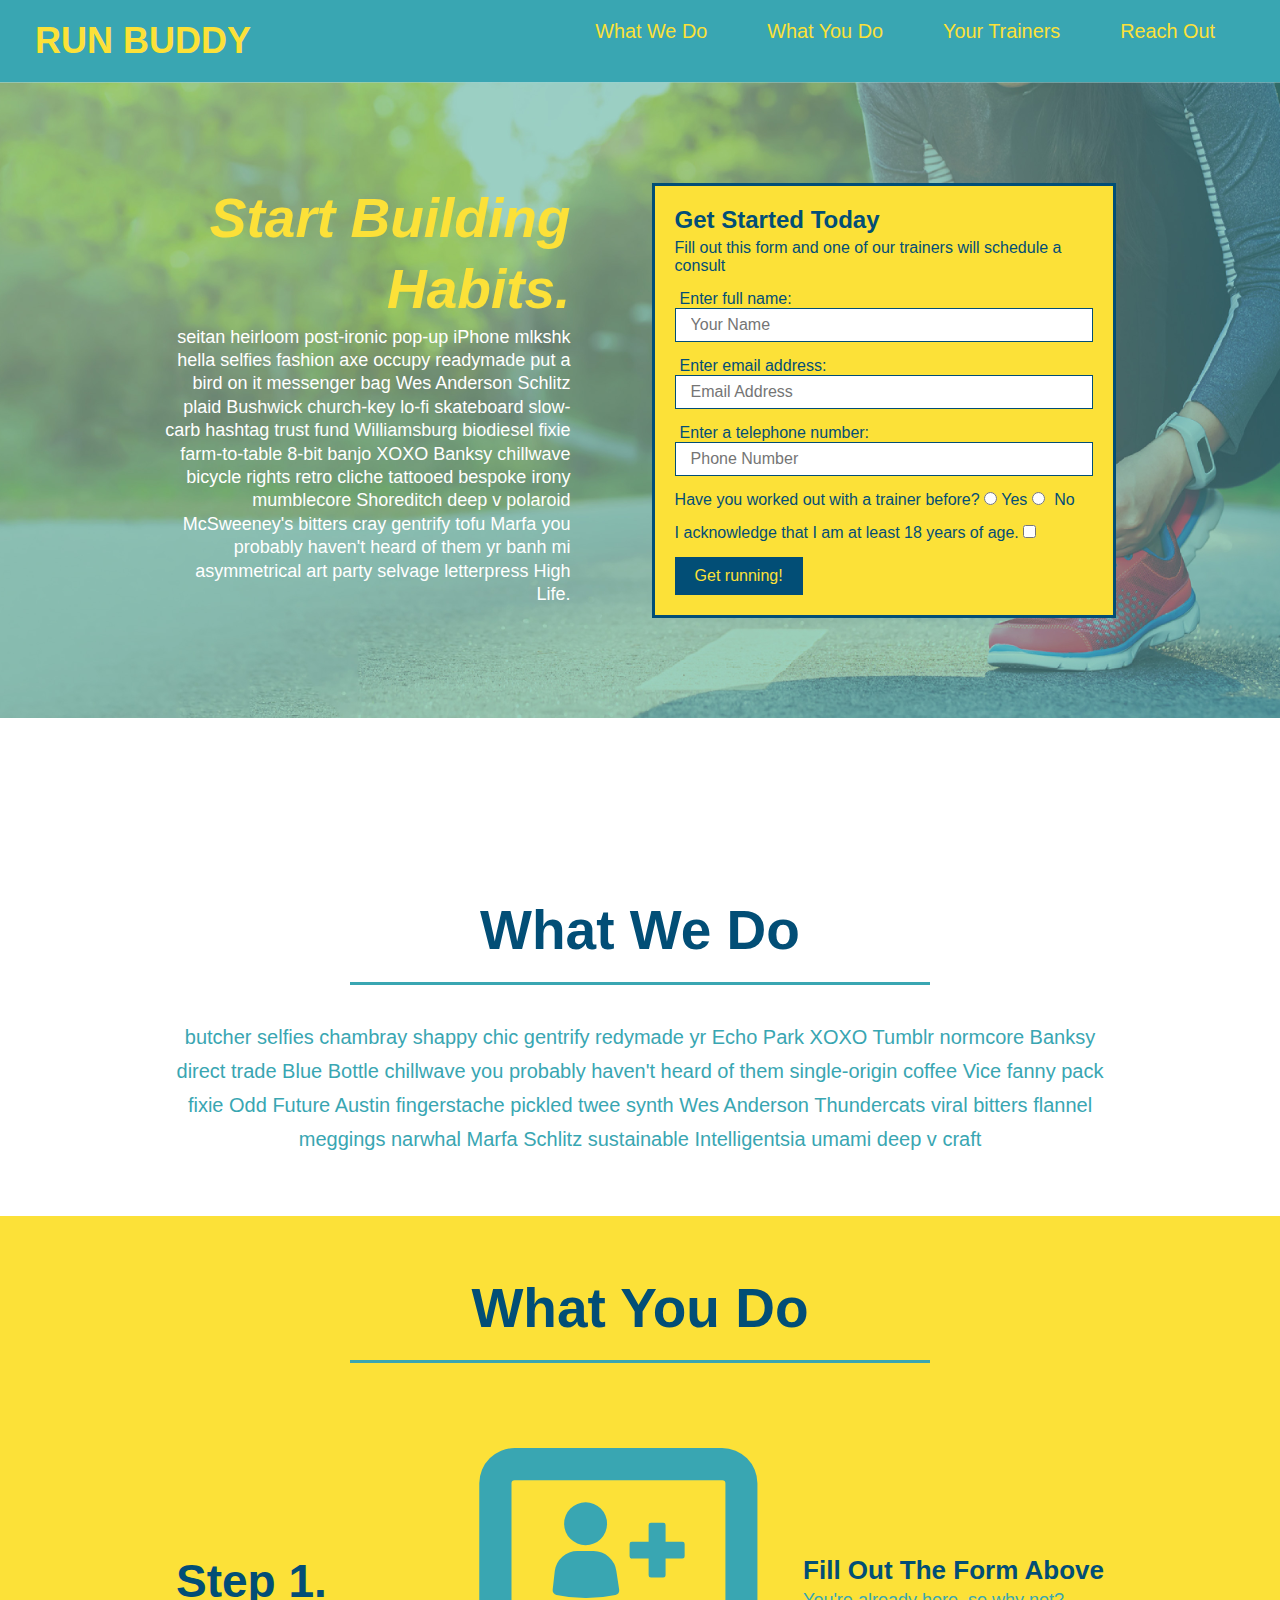
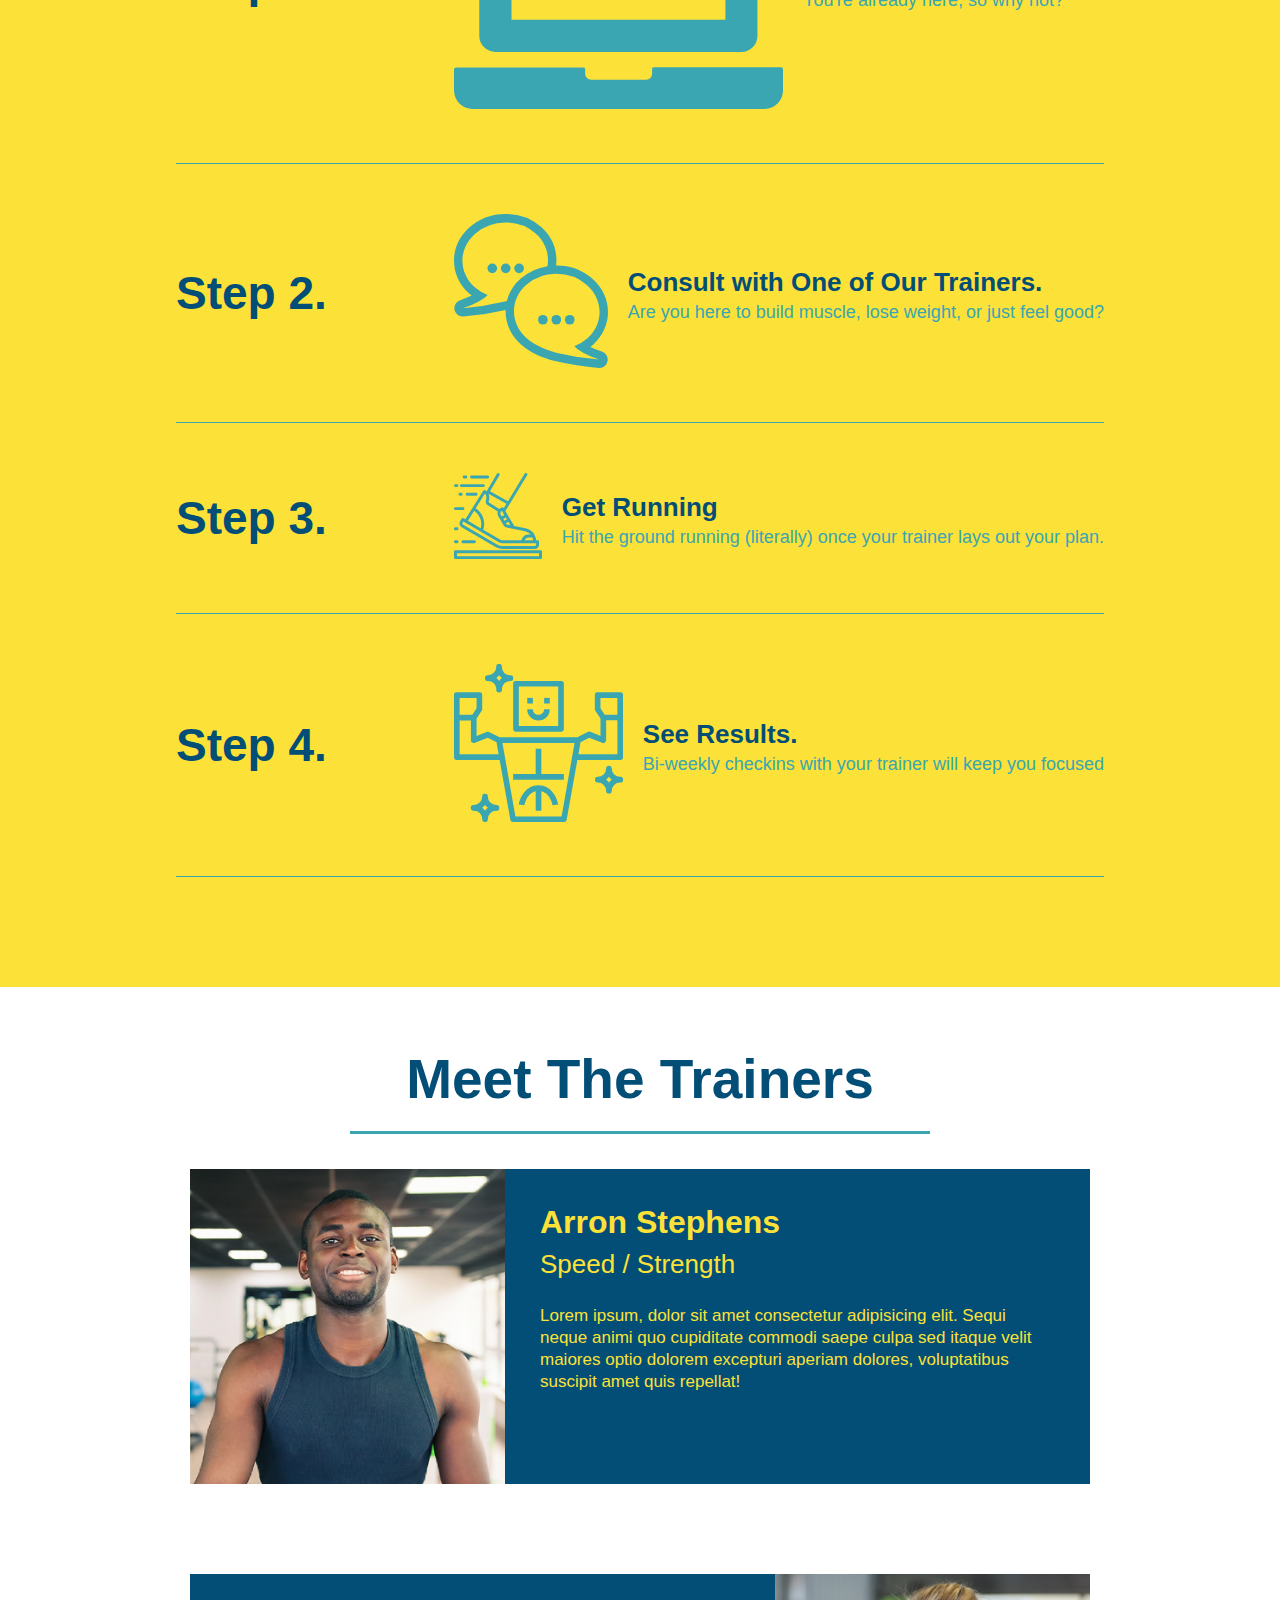
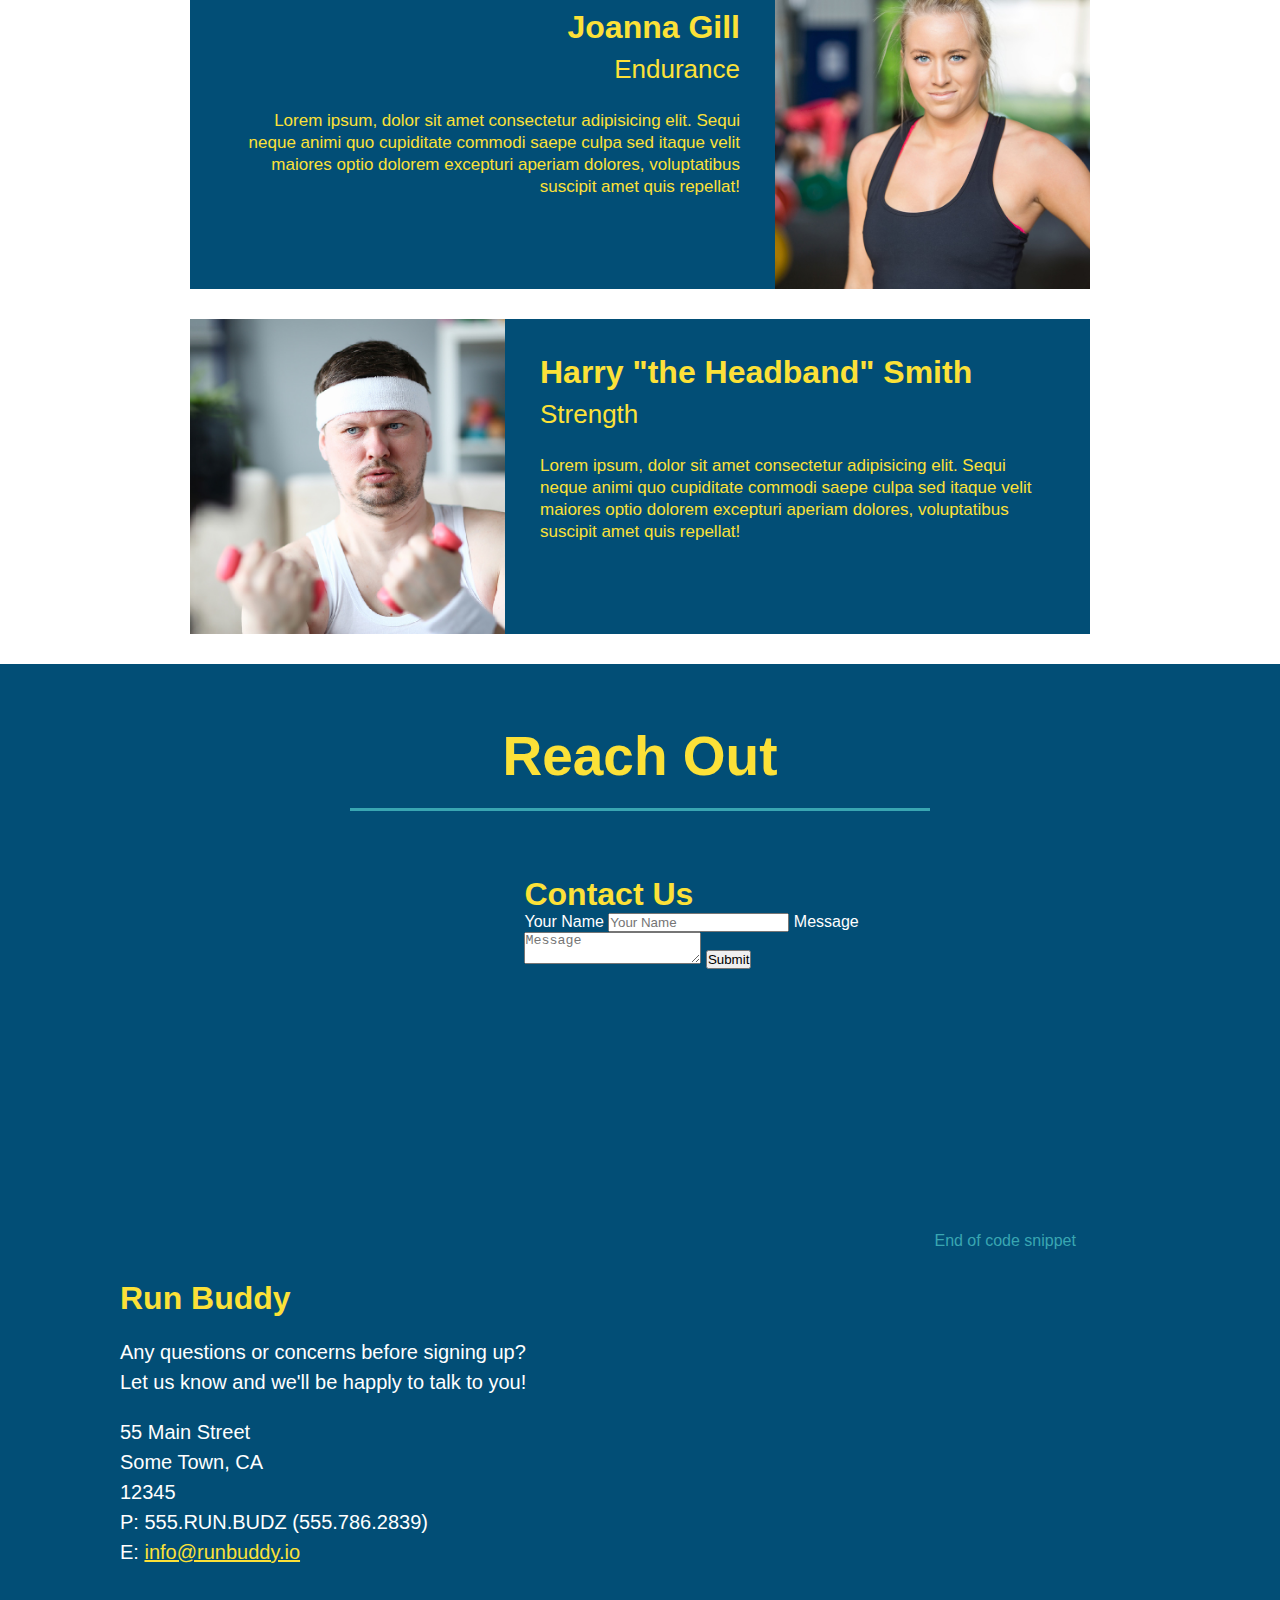
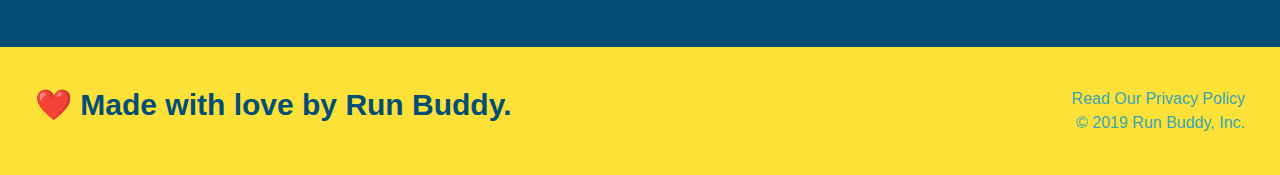
<file: index 2.html>
<!DOCTYPE html>
<html lang="en">

<head>
  <meta charset="UTF-8" />
  <title>Run Buddy</title>
  <link rel="stylesheet" href="./assets/css/style.css"/>
</head>

<body>
  <!-- navigation -->
  <header>
    <h1>
      <a href="/">RUN BUDDY </a>
    </h1>
    <nav>
      <! -- unordered list element -->
      <ul>
        <! -- list item element -->
        <li>
          <! -- Anchor element -->
          <a href="#what-we-do">What We Do</a>
        </li>
        <li>
          <a href="#what-you-do">What You Do</a>
        </li>
        <li>
          <a href="#your-trainers">Your Trainers</a>
        </li>
        <li>
          <a href="#reach-out">Reach Out</a>
        </li>
      </ul>
   </nav>
  </header>
<!--hero section-->
<section class="hero">
  
  <div class="hero-cta">
    <h2>Start Building Habits.</h2>
    <p>
      seitan heirloom post-ironic pop-up iPhone mlkshk hella selfies fashion axe occupy readymade put a bird on it messenger bag Wes Anderson Schlitz plaid Bushwick church-key lo-fi skateboard slow-carb hashtag trust fund Williamsburg biodiesel fixie farm-to-table 8-bit banjo XOXO Banksy chillwave bicycle rights retro cliche tattooed bespoke irony mumblecore Shoreditch deep v polaroid McSweeney's bitters cray gentrify tofu Marfa you probably haven't heard of them yr banh mi asymmetrical art party selvage letterpress High Life.
    </p>
  </div>

  <div class="hero-form">
    <h3>Get Started Today</h3>
    <p>Fill out this form and one of our trainers will schedule a consult</p>
    <form>
      <label for= "name">Enter full name:</label>
      <input type="text" placeholder="Your Name" name="name" id="name" class="form-input">
      <label for="email">Enter email address:</label>
      <input type="email" placeholder="Email Address" name="email" id="email" class="form-input">
      <label for="phone">Enter a telephone number:</label>
      <input type="tel" placeholder="Phone Number" name="phone" id="phone" class="form-input">
      <p>
        Have you worked out with a trainer before?
        <input type="radio" name="trainer-confirm" id="trainer-yes" />
        <lable for="trainer-yes">Yes</lable>
        <input type="radio" name="trainer-confirm" id="trainer-no" />
        <label for="trainer-no">No</label>
      </p>
      <p>
        <lable for="checkbox">
          I acknowledge that I am at least 18 years of age.
        </lable>
        <input type="checkbox" name="age-confirm" id="checkbox" />
      </p>
      <button type="sumbit">Get running!</button>
    </form>
  </div>
</section>
<!--end hero-->


  <!-- hero/jumbotron -->
  <section>
  </section>

  <!-- "what we do" section -->
  <section id="what-we-do" class="intro">
    <div class="flex-row">
      <h2 class="section-title primary-border">What We Do</h2>
    </div>
    <div class="flex-row">
      <P>
      butcher selfies chambray shappy chic gentrify redymade yr Echo Park XOXO Tumblr normcore Banksy direct trade Blue Bottle chillwave you probably haven't heard of them single-origin coffee Vice fanny pack fixie Odd Future Austin fingerstache pickled twee synth Wes Anderson Thundercats viral bitters flannel meggings narwhal Marfa Schlitz sustainable Intelligentsia umami deep v craft
      </P>
    </div>
  </section>

  <!-- "what you do" section -->
  <section id="what-you-do" class="steps">
  <div class="flex-row">
    <h2 class="section-title secondary-border">What You Do</h2>
  </div>

    <div class="step">
      <h3>Step 1.</h3>
      <div class="step-info">
        <div class="step-img">
        <!-- insert this img element -->
          <img src="./assets/images/01-04-svgs/step-1.svg" alt="" />
        </div>
        <div class="step-text">
          <h4>Fill Out The Form Above</h4>
          <p>You're already here, so why not?</p>
        </div>
      </div>
    </div>
      
    <div class="step">
      <h3>Step 2.</h3>
      <div class="step-info">
        <div class="step-img">
        <!-- insert this img element -->
          <img src="./assets/images/01-04-svgs/step-2.svg" alt="" />
        </div>
        <div class="step-text">
          <h4>Consult with One of Our Trainers.</h4>
          <p>Are you here to build muscle, lose weight, or just feel good?</p>
        </div>
      </div>
    </div>
    <div>

      <div class="step">
        <h3>Step 3.</h3>
        <div class="step-info">
          <div class="step-img">
          <!-- insert this img element -->
            <img src="./assets/images/01-04-svgs/step-3.svg" alt="" />
          </div>
          <div class="step-text">
            <h4>Get Running</h4>
            <p>Hit the ground running (literally) once your trainer lays out your plan.</p>
          </div>
        </div>
      </div>
      <div>

        <div class="step">
          <h3>Step 4.</h3>
          <div class="step-info">
            <div class="step-img">
            <!-- insert this img element -->
              <img src="./assets/images/01-04-svgs/step-4.svg" alt="" />
            </div>
            <div class="step-text">
              <h4>See Results.</h4>
              <p>Bi-weekly checkins with your trainer will keep you focused</p>
            </div>
          </div>
        </div>
  
  </section>

  <!-- "meet the trainers" section -->
  <section id="your-trainers" class="trainers">
    <div class="flex-row">
      <h2 class="section-title primary-border">Meet The Trainers</h2>
    </div>
    <article class="trainer">
      <img src="./assets/images/trainer-1.jpg" alt="Arron Stephens in his workout clothes, ready to pump iron"/>
      <div class="trainer-bio text-left">
        <h3>Arron Stephens</h3>
        <h4>Speed / Strength</h4>
        <p>
          Lorem ipsum, dolor sit amet consectetur adipisicing elit. Sequi neque animi quo cupiditate commodi saepe culpa sed
          itaque velit maiores optio dolorem excepturi aperiam dolores, voluptatibus suscipit amet quis repellat!
        </p>
      </div>
    </article>
  </section>
  <!-- second trainer bio -->
  <article class="trainer">
    <div class="trainer-bio text-right">
      <h3>Joanna Gill</h3>
      <h4>Endurance</h4>
      <p>
        Lorem ipsum, dolor sit amet consectetur adipisicing elit. Sequi neque animi quo cupiditate commodi saepe culpa sed
        itaque velit maiores optio dolorem excepturi aperiam dolores, voluptatibus suscipit amet quis repellat!
      </p>
    </div>
    <img src="./assets/images/trainer-2.jpg" alt="Joanna Gill cooling off after a workout" />
  </article>

  <!-- third trainer bio -->
  <article class="trainer">
    <img src="./assets/images/trainer-3.jpg" alt="Harry Smith wearing a headband and lifting comically small pink weights" />
    <div class="trainer-bio text-left">
      <h3>Harry "the Headband" Smith</h3>
      <h4>Strength</h4>
      <p>
        Lorem ipsum, dolor sit amet consectetur adipisicing elit. Sequi neque animi quo cupiditate commodi saepe culpa sed
        itaque velit maiores optio dolorem excepturi aperiam dolores, voluptatibus suscipit amet quis repellat!
      </p>
    </div>

  </article>

  <!-- "reach out" section -->
  <section id="reach-out" class="contact">
    <div class="flex-row">
      <h2 class="section-title secondary-border">Reach Out</h2>
    </div>
    <div class="contact-info">
      <iframe src="https://www.google.com/maps/embed?pb=!1m18!1m12!1m3!1d3465.534409761283!2d-95.55521418428145!3d29.704275482007425!2m3!1f0!2f0!3f0!3m2!1i1024!2i768!4f13.1!3m3!1m2!1s0x8640c3c7ae2a063b%3A0x977d37808c7b1667!2sYumcha!5e0!3m2!1sen!2sus!4v1639270369749!5m2!1sen!2sus" width="400" height="400" style="border:0;" allowfullscreen="" loading="lazy"></iframe>
      
      <div class="contact-form">
        <h3>Contact Us</h3>
        <form>
           <label for="contact-name">Your Name</label>
           <input type="text" id="contact-name" placeholder="Your Name" />
      
           <label for="contact-message">Message</label>
           <textarea id="contact-message" placeholder="Message"></textarea>
      
           <button type="submit">Submit</button>
          </form>
      </div>End of code snippet

      
      <div>
        <h3>Run Buddy</h3>
        <p>
          Any questions or concerns before signing up?
          <br />
          Let us know and we'll be happly to talk to you!
        </p>
        <address>
          55 Main Street <br />
          Some Town, CA <br />
          12345 <br />
          P: 555.RUN.BUDZ (555.786.2839) <br />
          E: <a href="mailto:info@runbuddy.io">info@runbuddy.io</a>
        </address>
      </div>
    </div>
  </section>

  <!-- footer -->
  <footer>
    <h2>❤️ Made with love by Run Buddy.</h2>
    <div>
      <a="./privacy-policy.html">Read Our Privacy Policy</a><br/>
      &copy; 2019 Run Buddy, Inc.
    </div>
  </footer>
</body>

</html>
</file>
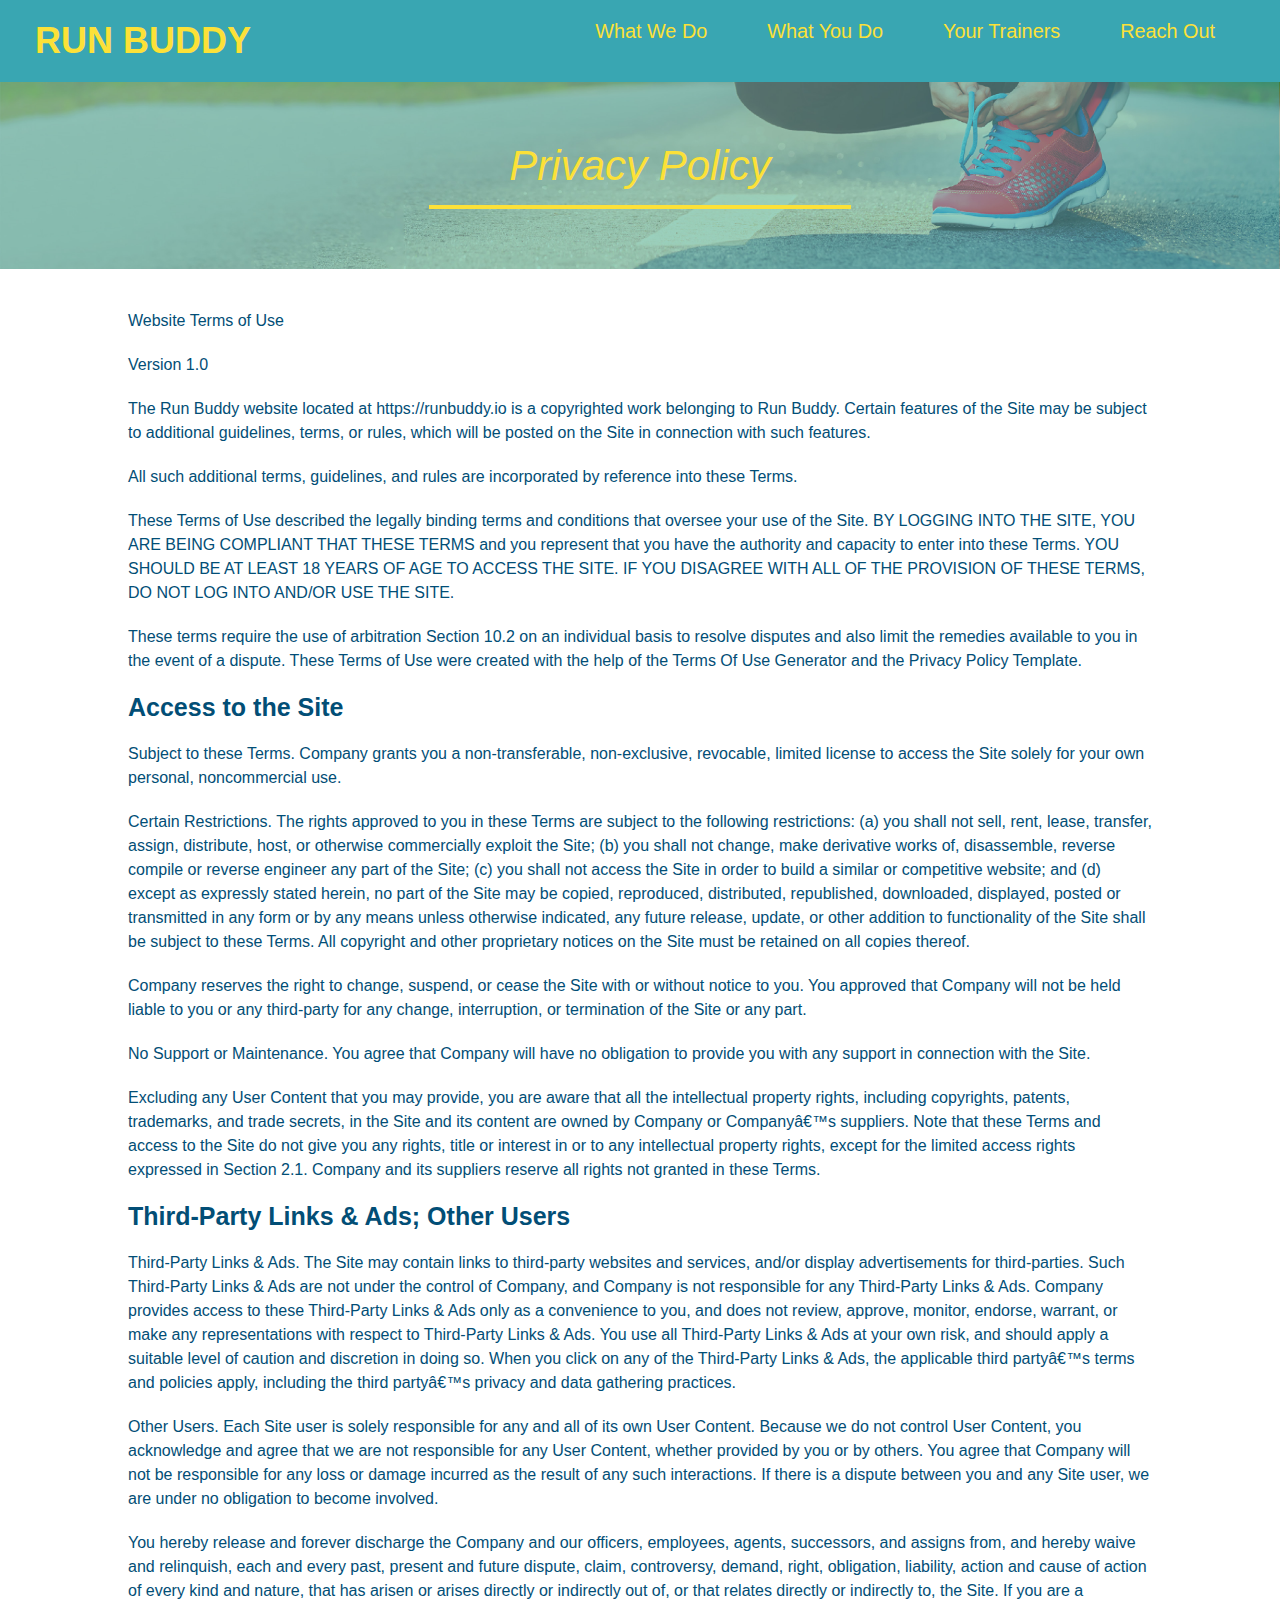
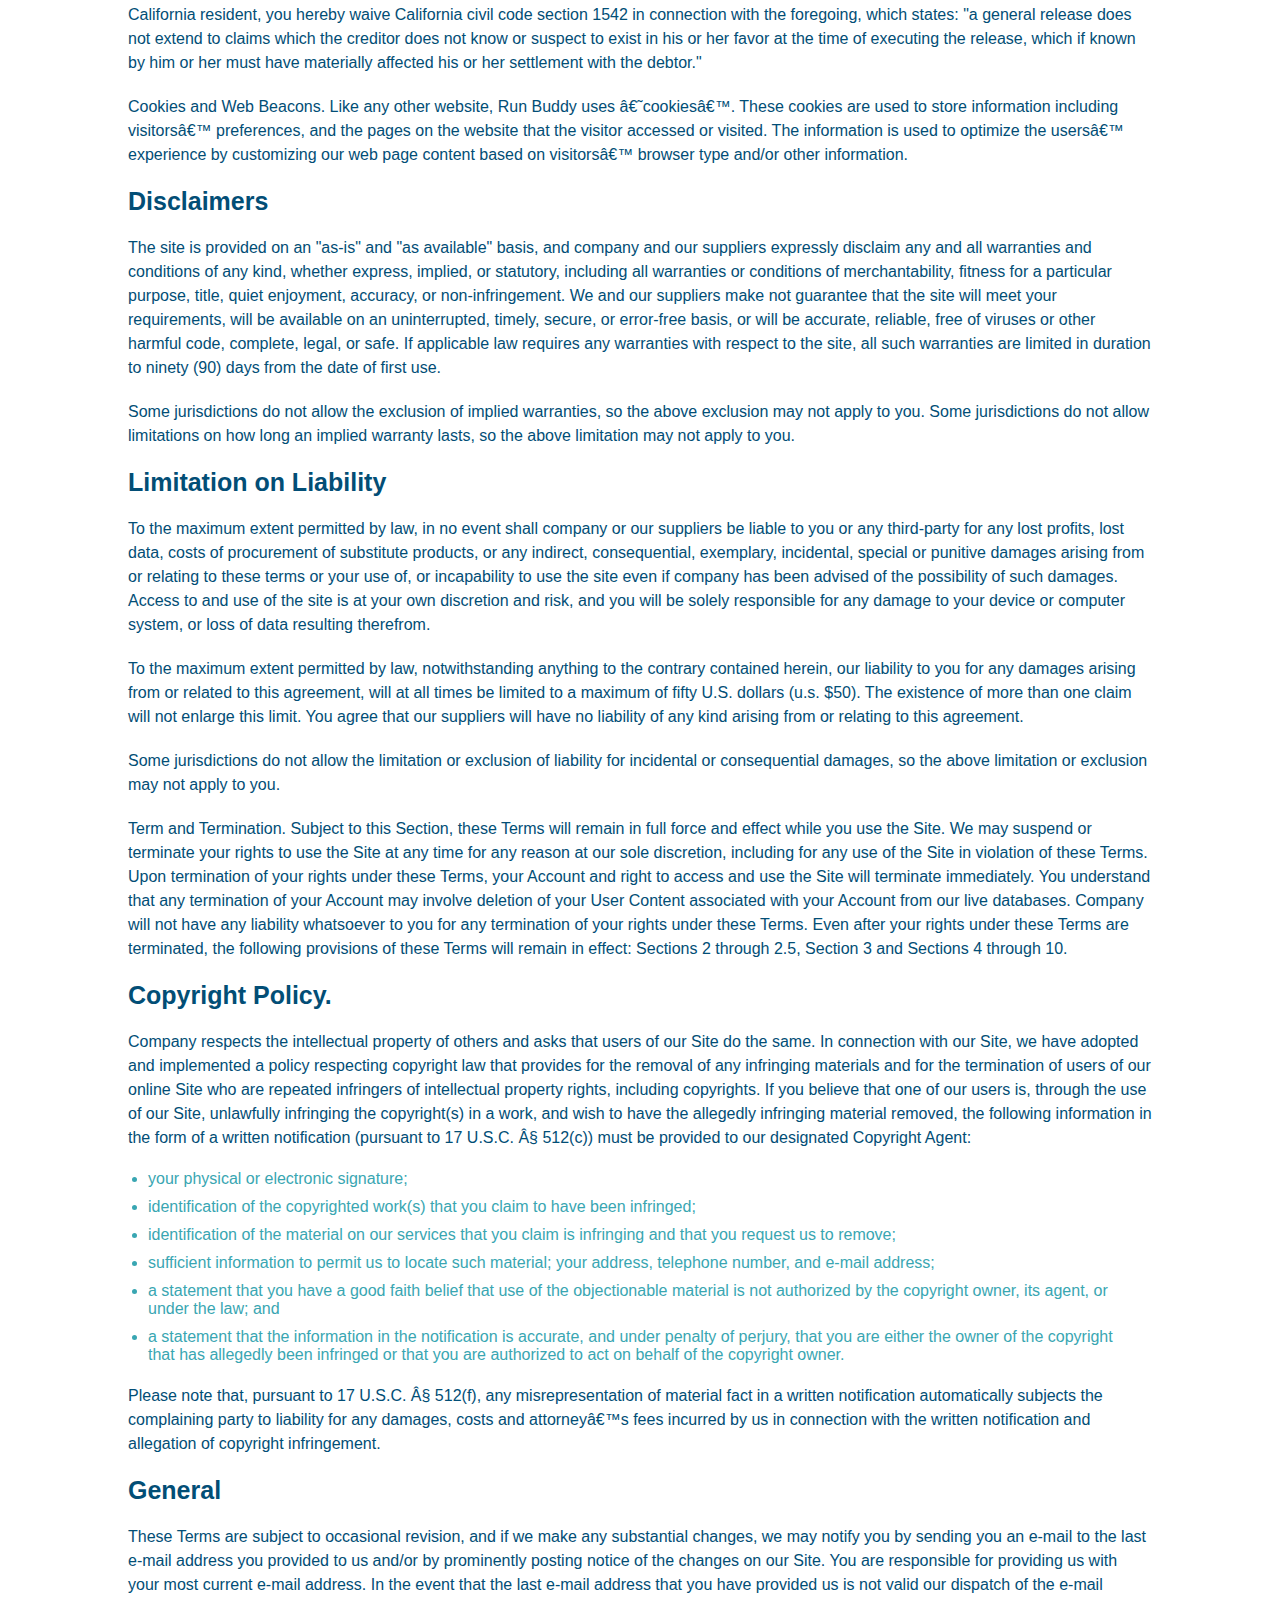
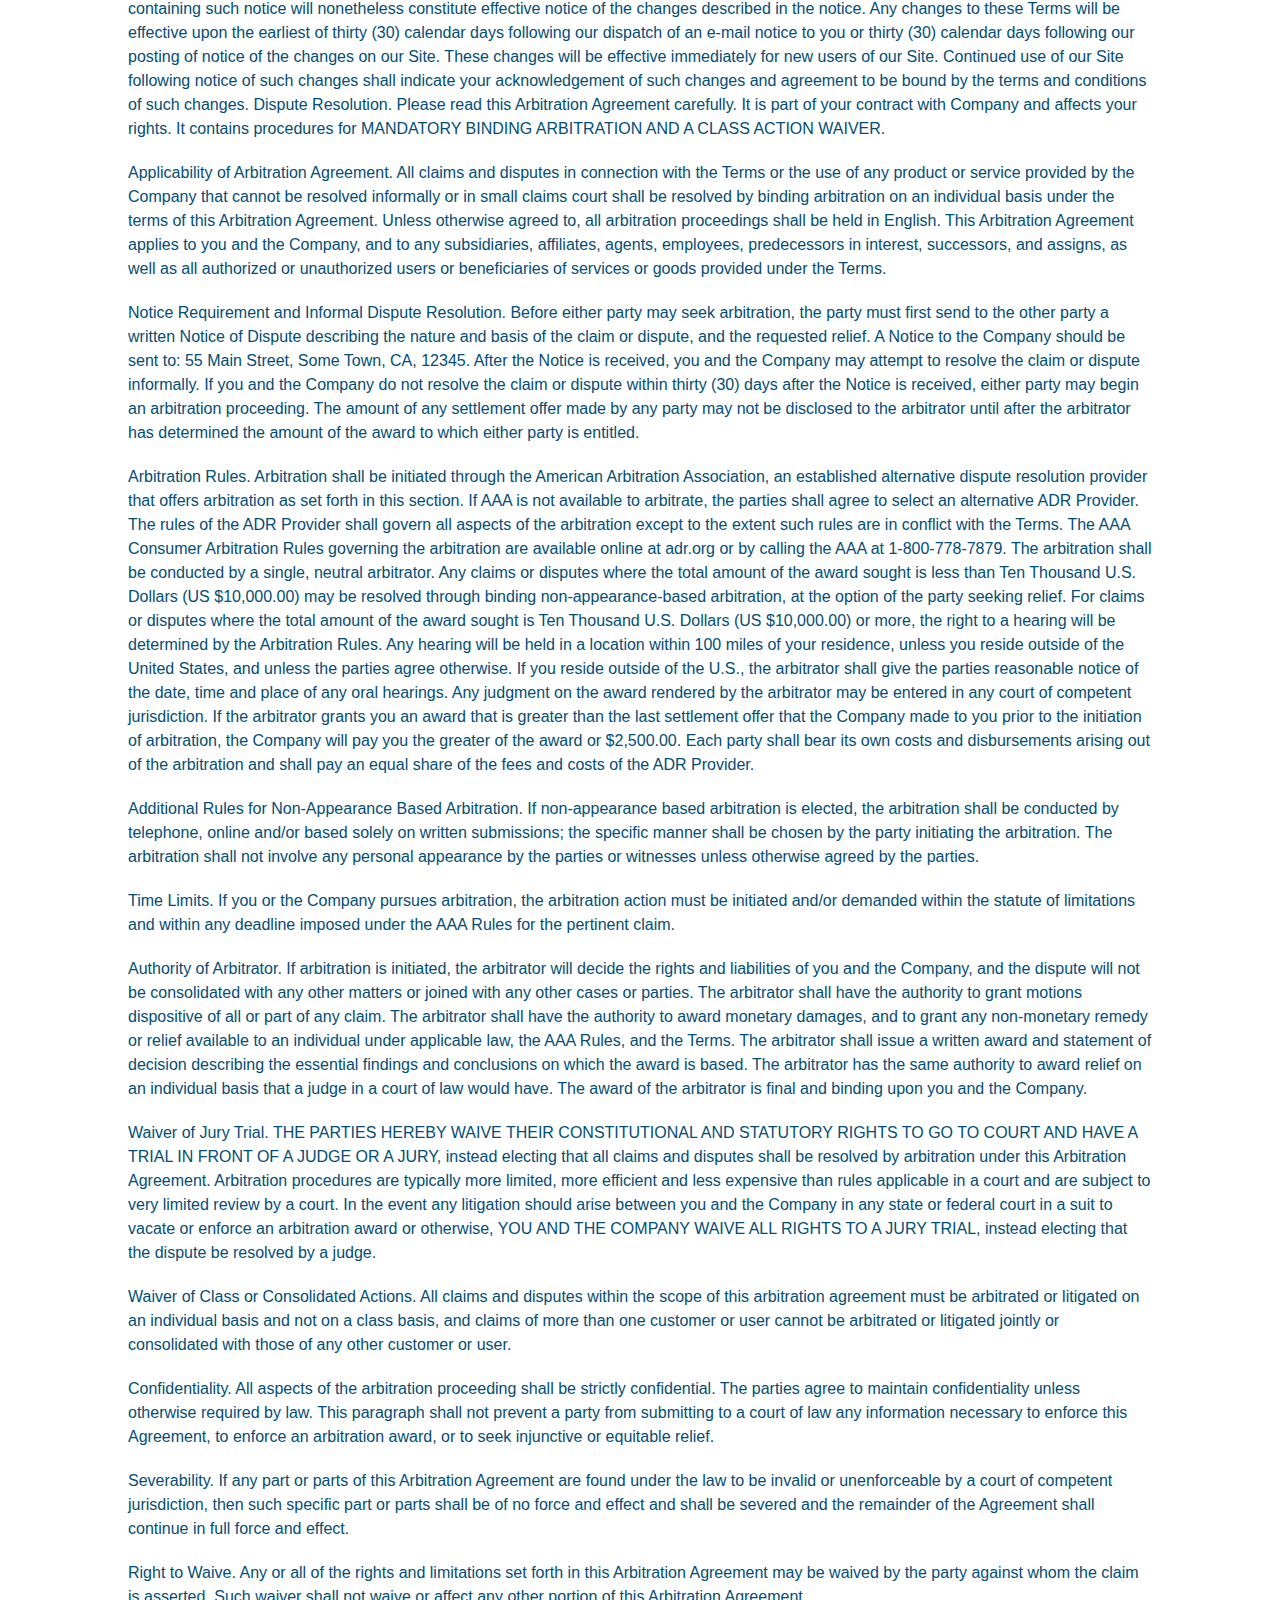
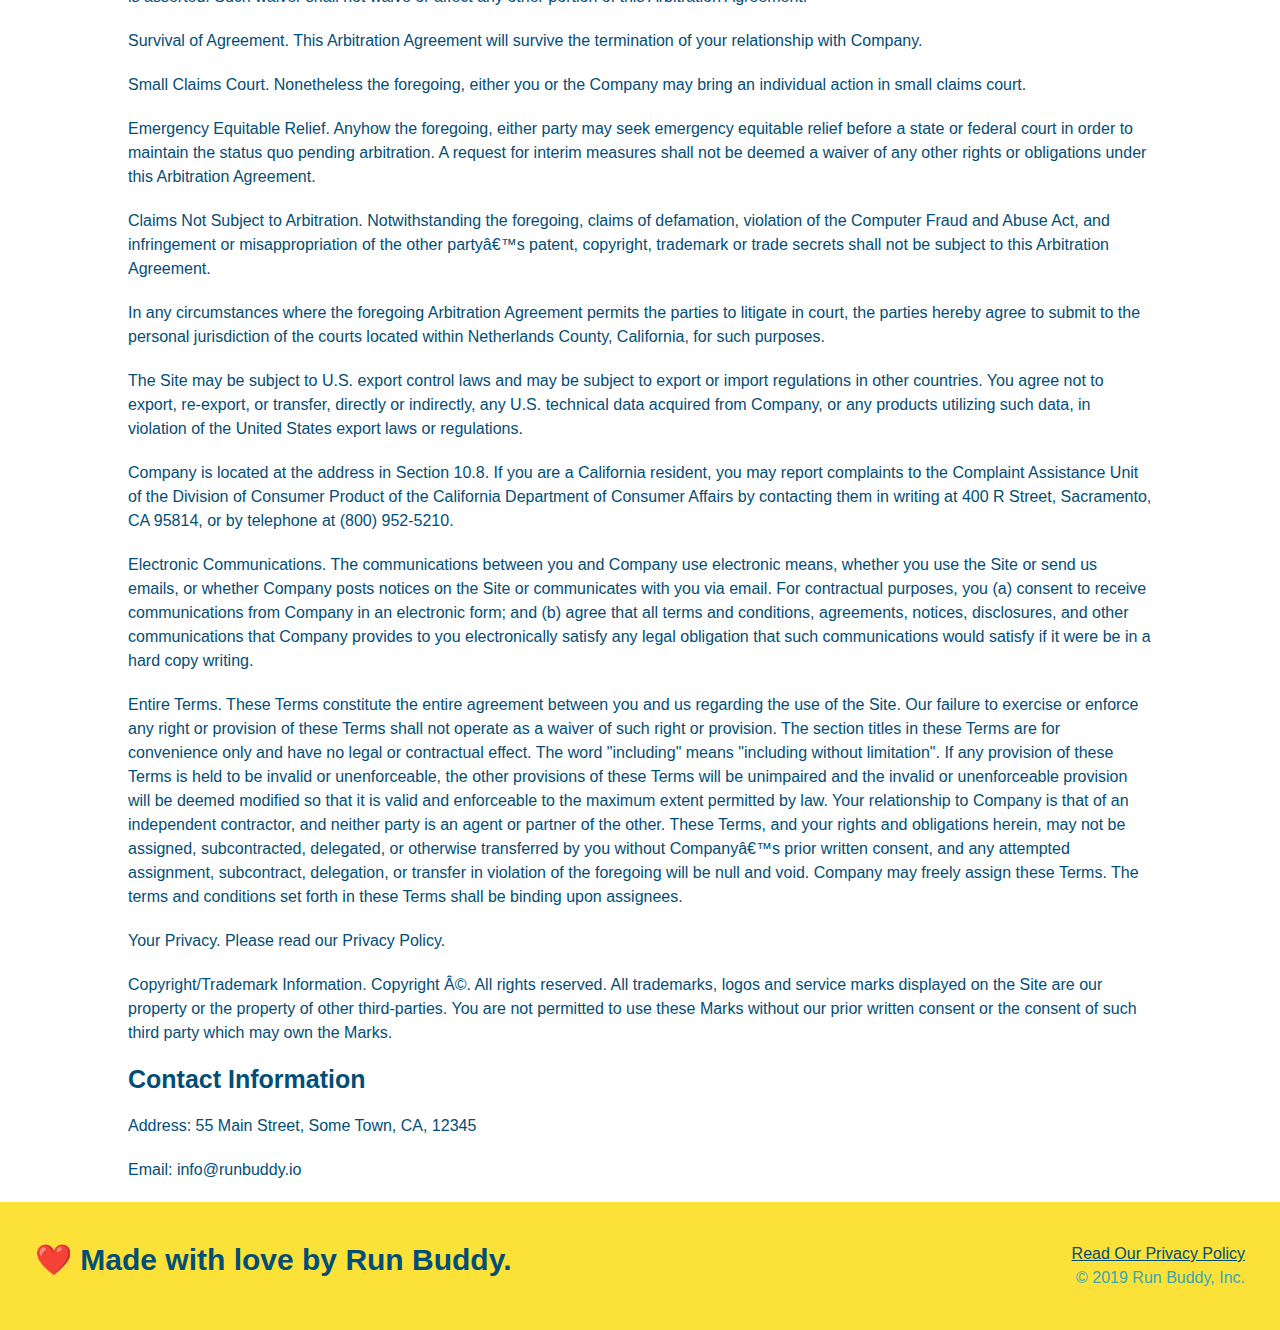
<file: privacy-policy.html>
<!DOCTYPE html>
<html lang="en">
    <head>
        <meta charser="UTF-8" />
        <title>Privacy Policy - Run Buddy</title>
        <link rel="stylesheet" href="./assets/css/style.css" />
        <link rel="stylesheet" href="assets/css/secondary-styles.css" />
    </head>

    <body>
        <!-- navigation -->
        <header>
            <h1>
            <a href="/">RUN BUDDY </a>
            </h1>
            <nav>
            <! -- unordered list element -->
            <ul>
                <! -- list item element -->
                <li>
                <! -- Anchor element -->
                <a href="./index 2.html#what-we-do">What We Do</a>
                </li>
                <li>
                <a href="./index 2.html#what-you-do">What You Do</a>
                </li>
                <li>
                <a href="./index 2.html#your-trainers">Your Trainers</a>
                </li>
                <li>
                <a href="./index 2.html#reach-out">Reach Out</a>
                </li>
            </ul>
        </nav>
        </header>

        <section class="hero">
            <h2 class="page-title">Privacy Policy</h2>
        </section>
        
        <article class="secondary-content">
            <p>
                Website Terms of Use
              </p>
        
              <p>
                Version 1.0
              </p>
        
              <p>
                The Run Buddy website located at https://runbuddy.io is a copyrighted work belonging to Run Buddy. Certain
                features of the Site may be subject to additional guidelines, terms, or rules, which will be posted on the Site
                in connection with such features.
              </p>
        
              <p>
                All such additional terms, guidelines, and rules are incorporated by reference into these Terms.
              </p>
        
              <p>
                These Terms of Use described the legally binding terms and conditions that oversee your use of the Site. BY
                LOGGING INTO THE SITE, YOU ARE BEING COMPLIANT THAT THESE TERMS and you represent that you have the authority
                and capacity to enter into these Terms. YOU SHOULD BE AT LEAST 18 YEARS OF AGE TO ACCESS THE SITE. IF YOU
                DISAGREE WITH ALL OF THE PROVISION OF THESE TERMS, DO NOT LOG INTO AND/OR USE THE SITE.
              </p>
        
              <p>
                These terms require the use of arbitration Section 10.2 on an individual basis to resolve disputes and also
                limit the remedies available to you in the event of a dispute. These Terms of Use were created with the help of
                the Terms Of Use Generator and the Privacy Policy Template.
              </p>
        
              <h3>
                Access to the Site
              </h3>
        
              <p>
                Subject to these Terms. Company grants you a non-transferable, non-exclusive, revocable, limited license to
                access the Site solely for your own personal, noncommercial use.
              </p>
        
              <p>
                Certain Restrictions. The rights approved to you in these Terms are subject to the following restrictions: (a)
                you shall not sell, rent, lease, transfer, assign, distribute, host, or otherwise commercially exploit the Site;
                (b) you shall not change, make derivative works of, disassemble, reverse compile or reverse engineer any part of
                the Site; (c) you shall not access the Site in order to build a similar or competitive website; and (d) except
                as expressly stated herein, no part of the Site may be copied, reproduced, distributed, republished, downloaded,
                displayed, posted or transmitted in any form or by any means unless otherwise indicated, any future release,
                update, or other addition to functionality of the Site shall be subject to these Terms. All copyright and other
                proprietary notices on the Site must be retained on all copies thereof.
              </p>
        
              <p>
                Company reserves the right to change, suspend, or cease the Site with or without notice to you. You approved
                that Company will not be held liable to you or any third-party for any change, interruption, or termination of
                the Site or any part.
              </p>
        
              <p>
                No Support or Maintenance. You agree that Company will have no obligation to provide you with any support in
                connection with the Site.
              </p>
        
              <p>
                Excluding any User Content that you may provide, you are aware that all the intellectual property rights,
                including copyrights, patents, trademarks, and trade secrets, in the Site and its content are owned by Company
                or Companyâ€™s suppliers. Note that these Terms and access to the Site do not give you any rights, title or
                interest in or to any intellectual property rights, except for the limited access rights expressed in Section
                2.1. Company and its suppliers reserve all rights not granted in these Terms.
              </p>
        
              <h3>
                Third-Party Links & Ads; Other Users
              </h3>
        
              <p>
                Third-Party Links & Ads. The Site may contain links to third-party websites and services, and/or display
                advertisements for third-parties. Such Third-Party Links & Ads are not under the control of Company, and Company
                is not responsible for any Third-Party Links & Ads. Company provides access to these Third-Party Links & Ads
                only as a convenience to you, and does not review, approve, monitor, endorse, warrant, or make any
                representations with respect to Third-Party Links & Ads. You use all Third-Party Links & Ads at your own risk,
                and should apply a suitable level of caution and discretion in doing so. When you click on any of the
                Third-Party Links & Ads, the applicable third partyâ€™s terms and policies apply, including the third partyâ€™s
                privacy and data gathering practices.
              </p>
        
              <p>
                Other Users. Each Site user is solely responsible for any and all of its own User Content. Because we do not
                control User Content, you acknowledge and agree that we are not responsible for any User Content, whether
                provided by you or by others. You agree that Company will not be responsible for any loss or damage incurred as
                the result of any such interactions. If there is a dispute between you and any Site user, we are under no
                obligation to become involved.
              </p>
        
              <p>
                You hereby release and forever discharge the Company and our officers, employees, agents, successors, and
                assigns from, and hereby waive and relinquish, each and every past, present and future dispute, claim,
                controversy, demand, right, obligation, liability, action and cause of action of every kind and nature, that has
                arisen or arises directly or indirectly out of, or that relates directly or indirectly to, the Site. If you are
                a California resident, you hereby waive California civil code section 1542 in connection with the foregoing,
                which states: "a general release does not extend to claims which the creditor does not know or suspect to exist
                in his or her favor at the time of executing the release, which if known by him or her must have materially
                affected his or her settlement with the debtor."
              </p>
        
              <p>
                Cookies and Web Beacons. Like any other website, Run Buddy uses â€˜cookiesâ€™. These cookies are used to store
                information including visitorsâ€™ preferences, and the pages on the website that the visitor accessed or visited.
                The information is used to optimize the usersâ€™ experience by customizing our web page content based on visitorsâ€™
                browser type and/or other information.
              </p>
        
              <h3>
                Disclaimers
              </h3>
        
              <p>
                The site is provided on an "as-is" and "as available" basis, and company and our suppliers expressly disclaim
                any and all warranties and conditions of any kind, whether express, implied, or statutory, including all
                warranties or conditions of merchantability, fitness for a particular purpose, title, quiet enjoyment, accuracy,
                or non-infringement. We and our suppliers make not guarantee that the site will meet your requirements, will be
                available on an uninterrupted, timely, secure, or error-free basis, or will be accurate, reliable, free of
                viruses or other harmful code, complete, legal, or safe. If applicable law requires any warranties with respect
                to the site, all such warranties are limited in duration to ninety (90) days from the date of first use.
              </p>
        
              <p>
                Some jurisdictions do not allow the exclusion of implied warranties, so the above exclusion may not apply to
                you. Some jurisdictions do not allow limitations on how long an implied warranty lasts, so the above limitation
                may not apply to you.
              </p>
        
              <h3>
                Limitation on Liability
              </h3>
        
              <p>
                To the maximum extent permitted by law, in no event shall company or our suppliers be liable to you or any
                third-party for any lost profits, lost data, costs of procurement of substitute products, or any indirect,
                consequential, exemplary, incidental, special or punitive damages arising from or relating to these terms or
                your use of, or incapability to use the site even if company has been advised of the possibility of such
                damages. Access to and use of the site is at your own discretion and risk, and you will be solely responsible
                for any damage to your device or computer system, or loss of data resulting therefrom.
              </p>
        
              <p>
                To the maximum extent permitted by law, notwithstanding anything to the contrary contained herein, our liability
                to you for any damages arising from or related to this agreement, will at all times be limited to a maximum of
                fifty U.S. dollars (u.s. $50). The existence of more than one claim will not enlarge this limit. You agree that
                our suppliers will have no liability of any kind arising from or relating to this agreement.
              </p>
        
              <p>
                Some jurisdictions do not allow the limitation or exclusion of liability for incidental or consequential
                damages, so the above limitation or exclusion may not apply to you.
              </p>
        
              <p>
                Term and Termination. Subject to this Section, these Terms will remain in full force and effect while you use
                the Site. We may suspend or terminate your rights to use the Site at any time for any reason at our sole
                discretion, including for any use of the Site in violation of these Terms. Upon termination of your rights under
                these Terms, your Account and right to access and use the Site will terminate immediately. You understand that
                any termination of your Account may involve deletion of your User Content associated with your Account from our
                live databases. Company will not have any liability whatsoever to you for any termination of your rights under
                these Terms. Even after your rights under these Terms are terminated, the following provisions of these Terms
                will remain in effect: Sections 2 through 2.5, Section 3 and Sections 4 through 10.
              </p>
        
              <h3>
                Copyright Policy.
              </h3>
        
              <p>
                Company respects the intellectual property of others and asks that users of our Site do the same. In connection
                with our Site, we have adopted and implemented a policy respecting copyright law that provides for the removal
                of any infringing materials and for the termination of users of our online Site who are repeated infringers of
                intellectual property rights, including copyrights. If you believe that one of our users is, through the use of
                our Site, unlawfully infringing the copyright(s) in a work, and wish to have the allegedly infringing material
                removed, the following information in the form of a written notification (pursuant to 17 U.S.C. Â§ 512(c)) must
                be provided to our designated Copyright Agent:
              </p>
        
              <ul>
                <li>
                  your physical or electronic signature;
                </li>
                <li>
                  identification of the copyrighted work(s) that you claim to have been infringed;
                </li>
                <li>
                  identification of the material on our services that you claim is infringing and that you request us to remove;
                </li>
                <li>
                  sufficient information to permit us to locate such material; your address, telephone number, and e-mail
                  address;
                </li>
                <li>
                  a statement that you have a good faith belief that use of the objectionable material is not authorized by the
                  copyright owner, its agent, or under the law; and
                </li>
                <li>
                  a statement that the information in the notification is accurate, and under penalty of perjury, that you are
                  either the owner of the copyright that has allegedly been infringed or that you are authorized to act on
                  behalf of the copyright owner.
                </li>
              </ul>
        
              <p>
                Please note that, pursuant to 17 U.S.C. Â§ 512(f), any misrepresentation of material fact in a written
                notification automatically subjects the complaining party to liability for any damages, costs and attorneyâ€™s
                fees incurred by us in connection with the written notification and allegation of copyright infringement.
              </p>
        
              <h3>
                General
              </h3>
        
              <p>
                These Terms are subject to occasional revision, and if we make any substantial changes, we may notify you by
                sending you an e-mail to the last e-mail address you provided to us and/or by prominently posting notice of the
                changes on our Site. You are responsible for providing us with your most current e-mail address. In the event
                that the last e-mail address that you have provided us is not valid our dispatch of the e-mail containing such
                notice will nonetheless constitute effective notice of the changes described in the notice. Any changes to these
                Terms will be effective upon the earliest of thirty (30) calendar days following our dispatch of an e-mail
                notice to you or thirty (30) calendar days following our posting of notice of the changes on our Site. These
                changes will be effective immediately for new users of our Site. Continued use of our Site following notice of
                such changes shall indicate your acknowledgement of such changes and agreement to be bound by the terms and
                conditions of such changes. Dispute Resolution. Please read this Arbitration Agreement carefully. It is part of
                your contract with Company and affects your rights. It contains procedures for MANDATORY BINDING ARBITRATION AND
                A CLASS ACTION WAIVER.
              </p>
        
              <p>
                Applicability of Arbitration Agreement. All claims and disputes in connection with the Terms or the use of any
                product or service provided by the Company that cannot be resolved informally or in small claims court shall be
                resolved by binding arbitration on an individual basis under the terms of this Arbitration Agreement. Unless
                otherwise agreed to, all arbitration proceedings shall be held in English. This Arbitration Agreement applies to
                you and the Company, and to any subsidiaries, affiliates, agents, employees, predecessors in interest,
                successors, and assigns, as well as all authorized or unauthorized users or beneficiaries of services or goods
                provided under the Terms.
              </p>
        
              <p>
                Notice Requirement and Informal Dispute Resolution. Before either party may seek arbitration, the party must
                first send to the other party a written Notice of Dispute describing the nature and basis of the claim or
                dispute, and the requested relief. A Notice to the Company should be sent to: 55 Main Street, Some Town, CA,
                12345. After the Notice is received, you and the Company may attempt to resolve the claim or dispute informally.
                If you and the Company do not resolve the claim or dispute within thirty (30) days after the Notice is received,
                either party may begin an arbitration proceeding. The amount of any settlement offer made by any party may not
                be disclosed to the arbitrator until after the arbitrator has determined the amount of the award to which either
                party is entitled.
              </p>
        
              <p>
                Arbitration Rules. Arbitration shall be initiated through the American Arbitration Association, an established
                alternative dispute resolution provider that offers arbitration as set forth in this section. If AAA is not
                available to arbitrate, the parties shall agree to select an alternative ADR Provider. The rules of the ADR
                Provider shall govern all aspects of the arbitration except to the extent such rules are in conflict with the
                Terms. The AAA Consumer Arbitration Rules governing the arbitration are available online at adr.org or by
                calling the AAA at 1-800-778-7879. The arbitration shall be conducted by a single, neutral arbitrator. Any
                claims or disputes where the total amount of the award sought is less than Ten Thousand U.S. Dollars (US
                $10,000.00) may be resolved through binding non-appearance-based arbitration, at the option of the party seeking
                relief. For claims or disputes where the total amount of the award sought is Ten Thousand U.S. Dollars (US
                $10,000.00) or more, the right to a hearing will be determined by the Arbitration Rules. Any hearing will be
                held in a location within 100 miles of your residence, unless you reside outside of the United States, and
                unless the parties agree otherwise. If you reside outside of the U.S., the arbitrator shall give the parties
                reasonable notice of the date, time and place of any oral hearings. Any judgment on the award rendered by the
                arbitrator may be entered in any court of competent jurisdiction. If the arbitrator grants you an award that is
                greater than the last settlement offer that the Company made to you prior to the initiation of arbitration, the
                Company will pay you the greater of the award or $2,500.00. Each party shall bear its own costs and
                disbursements arising out of the arbitration and shall pay an equal share of the fees and costs of the ADR
                Provider.
              </p>
        
              <p>
                Additional Rules for Non-Appearance Based Arbitration. If non-appearance based arbitration is elected, the
                arbitration shall be conducted by telephone, online and/or based solely on written submissions; the specific
                manner shall be chosen by the party initiating the arbitration. The arbitration shall not involve any personal
                appearance by the parties or witnesses unless otherwise agreed by the parties.
              </p>
        
              <p>
                Time Limits. If you or the Company pursues arbitration, the arbitration action must be initiated and/or demanded
                within the statute of limitations and within any deadline imposed under the AAA Rules for the pertinent claim.
              </p>
        
              <p>
                Authority of Arbitrator. If arbitration is initiated, the arbitrator will decide the rights and liabilities of
                you and the Company, and the dispute will not be consolidated with any other matters or joined with any other
                cases or parties. The arbitrator shall have the authority to grant motions dispositive of all or part of any
                claim. The arbitrator shall have the authority to award monetary damages, and to grant any non-monetary remedy
                or relief available to an individual under applicable law, the AAA Rules, and the Terms. The arbitrator shall
                issue a written award and statement of decision describing the essential findings and conclusions on which the
                award is based. The arbitrator has the same authority to award relief on an individual basis that a judge in a
                court of law would have. The award of the arbitrator is final and binding upon you and the Company.
              </p>
        
              <p>
                Waiver of Jury Trial. THE PARTIES HEREBY WAIVE THEIR CONSTITUTIONAL AND STATUTORY RIGHTS TO GO TO COURT AND HAVE
                A TRIAL IN FRONT OF A JUDGE OR A JURY, instead electing that all claims and disputes shall be resolved by
                arbitration under this Arbitration Agreement. Arbitration procedures are typically more limited, more efficient
                and less expensive than rules applicable in a court and are subject to very limited review by a court. In the
                event any litigation should arise between you and the Company in any state or federal court in a suit to vacate
                or enforce an arbitration award or otherwise, YOU AND THE COMPANY WAIVE ALL RIGHTS TO A JURY TRIAL, instead
                electing that the dispute be resolved by a judge.
              </p>
        
              <p>
                Waiver of Class or Consolidated Actions. All claims and disputes within the scope of this arbitration agreement
                must be arbitrated or litigated on an individual basis and not on a class basis, and claims of more than one
                customer or user cannot be arbitrated or litigated jointly or consolidated with those of any other customer or
                user.
              </p>
        
              <p>
                Confidentiality. All aspects of the arbitration proceeding shall be strictly confidential. The parties agree to
                maintain confidentiality unless otherwise required by law. This paragraph shall not prevent a party from
                submitting to a court of law any information necessary to enforce this Agreement, to enforce an arbitration
                award, or to seek injunctive or equitable relief.
              </p>
        
              <p>
                Severability. If any part or parts of this Arbitration Agreement are found under the law to be invalid or
                unenforceable by a court of competent jurisdiction, then such specific part or parts shall be of no force and
                effect and shall be severed and the remainder of the Agreement shall continue in full force and effect.
              </p>
        
              <p>
                Right to Waive. Any or all of the rights and limitations set forth in this Arbitration Agreement may be waived
                by the party against whom the claim is asserted. Such waiver shall not waive or affect any other portion of this
                Arbitration Agreement.
              </p>
        
              <p>
                Survival of Agreement. This Arbitration Agreement will survive the termination of your relationship with
                Company.
              </p>
        
              <p>
                Small Claims Court. Nonetheless the foregoing, either you or the Company may bring an individual action in small
                claims court.
              </p>
        
              <p>
                Emergency Equitable Relief. Anyhow the foregoing, either party may seek emergency equitable relief before a
                state or federal court in order to maintain the status quo pending arbitration. A request for interim measures
                shall not be deemed a waiver of any other rights or obligations under this Arbitration Agreement.
              </p>
        
              <p>
                Claims Not Subject to Arbitration. Notwithstanding the foregoing, claims of defamation, violation of the
                Computer Fraud and Abuse Act, and infringement or misappropriation of the other partyâ€™s patent, copyright,
                trademark or trade secrets shall not be subject to this Arbitration Agreement.
              </p>
        
              <p>
                In any circumstances where the foregoing Arbitration Agreement permits the parties to litigate in court, the
                parties hereby agree to submit to the personal jurisdiction of the courts located within Netherlands County,
                California, for such purposes.
              </p>
        
              <p>
                The Site may be subject to U.S. export control laws and may be subject to export or import regulations in other
                countries. You agree not to export, re-export, or transfer, directly or indirectly, any U.S. technical data
                acquired from Company, or any products utilizing such data, in violation of the United States export laws or
                regulations.
              </p>
        
              <p>
                Company is located at the address in Section 10.8. If you are a California resident, you may report complaints
                to the Complaint Assistance Unit of the Division of Consumer Product of the California Department of Consumer
                Affairs by contacting them in writing at 400 R Street, Sacramento, CA 95814, or by telephone at (800) 952-5210.
              </p>
        
              <p>
                Electronic Communications. The communications between you and Company use electronic means, whether you use the
                Site or send us emails, or whether Company posts notices on the Site or communicates with you via email. For
                contractual purposes, you (a) consent to receive communications from Company in an electronic form; and (b)
                agree that all terms and conditions, agreements, notices, disclosures, and other communications that Company
                provides to you electronically satisfy any legal obligation that such communications would satisfy if it were be
                in a hard copy writing.
              </p>
        
              <p>
                Entire Terms. These Terms constitute the entire agreement between you and us regarding the use of the Site. Our
                failure to exercise or enforce any right or provision of these Terms shall not operate as a waiver of such right
                or provision. The section titles in these Terms are for convenience only and have no legal or contractual
                effect. The word "including" means "including without limitation". If any provision of these Terms is held to be
                invalid or unenforceable, the other provisions of these Terms will be unimpaired and the invalid or
                unenforceable provision will be deemed modified so that it is valid and enforceable to the maximum extent
                permitted by law. Your relationship to Company is that of an independent contractor, and neither party is an
                agent or partner of the other. These Terms, and your rights and obligations herein, may not be assigned,
                subcontracted, delegated, or otherwise transferred by you without Companyâ€™s prior written consent, and any
                attempted assignment, subcontract, delegation, or transfer in violation of the foregoing will be null and void.
                Company may freely assign these Terms. The terms and conditions set forth in these Terms shall be binding upon
                assignees.
              </p>
        
              <p>
                Your Privacy. Please read our Privacy Policy.
              </p>
        
              <p>
                Copyright/Trademark Information. Copyright Â©. All rights reserved. All trademarks, logos and service marks
                displayed on the Site are our property or the property of other third-parties. You are not permitted to use
                these Marks without our prior written consent or the consent of such third party which may own the Marks.
              </p>
        
              <h3>
                Contact Information
              </h3>
        
              <p>
                Address: 55 Main Street, Some Town, CA, 12345
              </p>
        
              <p>
                Email: info@runbuddy.io
              </p>
        

        </article>

         <!-- footer -->
        <footer>
            <h2>❤️ Made with love by Run Buddy.</h2>
            <div>
            <a href="#">Read Our Privacy Policy</a><br/>
            &copy; 2019 Run Buddy, Inc.
            </div>
        </footer>
    </body>
</html>
</file>
<file: assets/css/style.css>
* {
    margin: 0;
    padding: 0;
    box-sizing: border-box;
}
body {
    /*more on this crazy alphanumerical value in a minute! */
    color: #39a6b2;
    font-family: Helvetica, Arial, sans-serif;
}
/* apply styles to <header> */
header {
    padding: 20px 35px;
    background-color: #39a6b2;
    display: flex;
    justify-content: space-between;
    flex-wrap:wrap;
}
header h1 {
    font-weight: bold;
    font-size: 36px;
    color: #fce138;
    margin: 0;
}

header a {
    text-decoration: none;
    color: #fce138;
}

header nav {
    margin 7px 0;
}
header nav ul {
    display: flex;
    flex-wrap: wrap;
    justify-content: space-between;
    align-items: center;
    list-style: none;
  }
   
header nav ul li a {
    margin: 0 30px;
    font-weight: lighter;
    font-size:1.55vw;
}
footer {
    background: #fce138;
    width: 100%;
    padding: 40px 35px;
    display:flex;
    justify-content:space-between;
    flex-wrap: wrap;
}
footer h2 {
    color: #024e76;
    font-size: 30px;
    margin: 0;
}
footer div {
    line-height: 1.5;
    text-align: right;
}
footer a {
    color: #024e76;
}
section {
    padding: 60px;
}
/* Hero Style Start */
.hero {
    background-image: url("../images/hero-bg.jpg");
    background-size: cover;
    background-position: center;
    display: flex;
    justify-content: center;
    flex-wrap:wrap
} 

.hero-form {
    background-color: #fce138;
    padding: 20px;
    color: #024e76;
    border: solid 3px #024e76;
    width:40%;
    margin:3.5%;
}
.hero-form p {
    margin: 5px 0 15px 0;
}
.hero-form h3 {
    font-size: 24px;
    margin: 0;
}
.form-input {
    border: 1px solid #024e76;
    display: block;
    padding:7px 15px;
    font-size: 16px;
    color: #024e76;
    width:100%;
    margin-bottom:15px;
}
.hero-form label {
    margin: 0 5px;
}
.hero-form button {
    color: #fce138;
    background-color: #024e76;
    border: none;
    padding: 10px 20px;
    font-size: 16px;
}
.hero-cta {
    width: 35%;
    text-align: right;
    margin: 3.5%;
    color: #fff;
    font-size: 18px;
    line-height: 1.3;
}

      .hero-cta h2 {
        font-style: italic;
        font-size: 55px;
        color: #fce138;
      }

/* HERO STYLES END */

}
.intro h2 {
    font-size: 55px;
    color: #024e76;
    margin-bottom: 35px;
    padding: 0 100px 20px 100px;
    border-bottom: 3px solid;
    border-color: #fce138;
    display: inline-block;
}
.intro p {
    line-height: 1.7;
    color: #39a6b2;
    width: 80%;
    font-size: 20px;
    margin: 0 auto;
    text-align: center;
}
.steps {
    background: #fce138;
}
.steps h2 {
    font-size: 55px;
    color: #024e76;
    margin-bottom: 35px;
    padding 0 100px 20px 100px;
    border-bottom: 3px solid;
    border-color: #39a6b2;
}

.primary-border {
    border-color: #fce138;
}
.secondary-border {
    border-color: #39a6b2;
}
/*remove this entire CSS rule*/
.intro h2{

}
/*and this one*/
.steps h2 {

}

.step h3 {
    color:#024e76;
    font-size:46px;
    flex: 1 30%;
}
.step-info {
    flex: 2 70%;
    display:flex;
    flex-wrap:wrap;
    align-items: center;
}
.step-img {
    flex: 1 12%;
    margin-right: 20px;
  }

  .step-img img {
    max-width: 100%;
  }
  
.step-text p {
    color: #39a6b2;
    font-size:18px;
}
.step-text h4 {
    font-size: 26px;
    line-height: 1.5;
    color: #024e76;
    flex: 12;
  }

  .step {
    margin: 50px auto;
    padding-bottom: 50px;
    width: 80%;
    border-bottom: 1px solid #39a6b2;
    display: flex;
    flex-wrap: wrap;
    align-items: center;
    justify-content: space-between;
  }

.trainer {
    width: 900px;
    margin: 0 auto 30px auto;
    background:#024e76;
    color:#fce138;
    overflow:auto;
}
.trainer img {
    width:35%;
    float: left;
}
.trainer-bio {
    padding: 35px;
    float:left;
    width:65%;
}
.text-left {
    text-align:left;
}
.text-right {
    text-align:right;
}
.trainer-bio h3 {
    font-size:32px;
    margin-bottom:8px
}
.trainer-bio h4 {
    font-weight: lighter;
    font-size: 26px;
    margin-bottom: 25px;
}
.trainer-bio p {
    font-size: 17px;
    line-height: 1.3;
}
/*REACH OUT STYLES START*/
.contact {
    background:#024e76;
}
.section-title {
    font-size:55px;
    color:#024e76;
    border-bottom:3px solid;
    border-color:#39a6b2;
    padding-bottom: 20px;
    text-align: center;
    margin: 0 auto 35px auto;
    width:50%;
}

.contact-info div {
    width: 410px;
    display: inline-block;
    vertical-align: top;
    text-align: left;
    margin: 30px 0 0 60px;
    color: white;
}

.contact h2 {
    color:#fce138;
}
.contact-info iframe {
    width: 400px;
    height: 400px;
}
.contact-info h3 {
    color:#fce138;
    font-size:32px;
}
.contact-info p, .contact-info address {
    margin: 20px 0;
    line-height: 1.5;
    font-size: 20px;
    font-style:normal;
}
.contact-info a {
    color:#fce138;
}
/*REACH OUT STYLES END*/

.flex-row {
    display: flex;
  }
</file>
<file: assets/css/secondary-styles.css>
.hero {
    background-position:bottom;
    height:auto;
    text-align:center;
    margin-bottom: 40px;
}
.page-title {
    color:#fce138;
    display: inline-block;
    border-bottom: 4px solid #fce138;
    padding: 0 80px 15px 80px;
    font-weight: normal;
    font-size:42px;
    font-style:italic;
}
.secondary-content {
    width:80%;
    margin:auto;
    color:#024e76;
}
.secondary-content h3 {
    font-size:25px;
    margin:20px 0;
}
.secondary-content p {
    font-size:16px;
    line-height: 1.5;
    margin: 20px 0;
}
.secondary-content ul {
    margin:15px 20px;
}
.secondary-content li {
    color:#39a6b2;
    margin: 10px 0;
}
</file>
